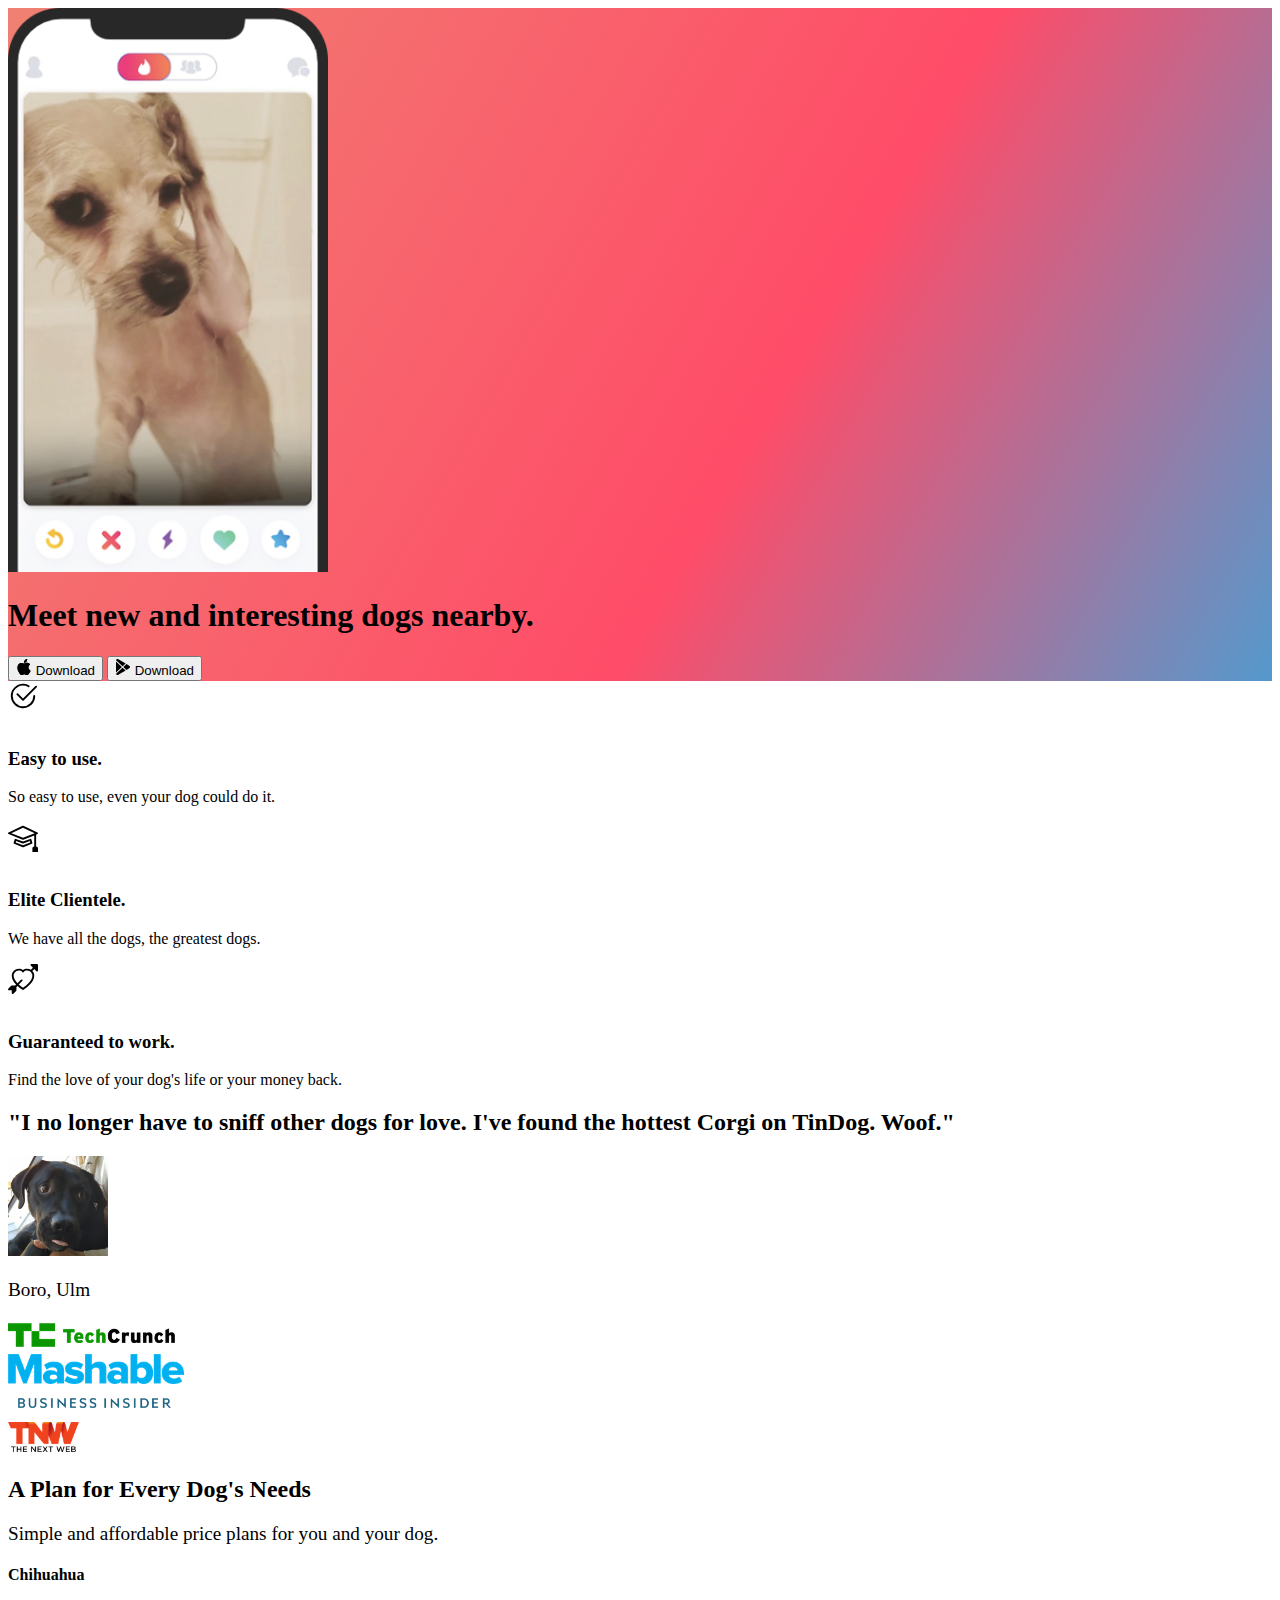
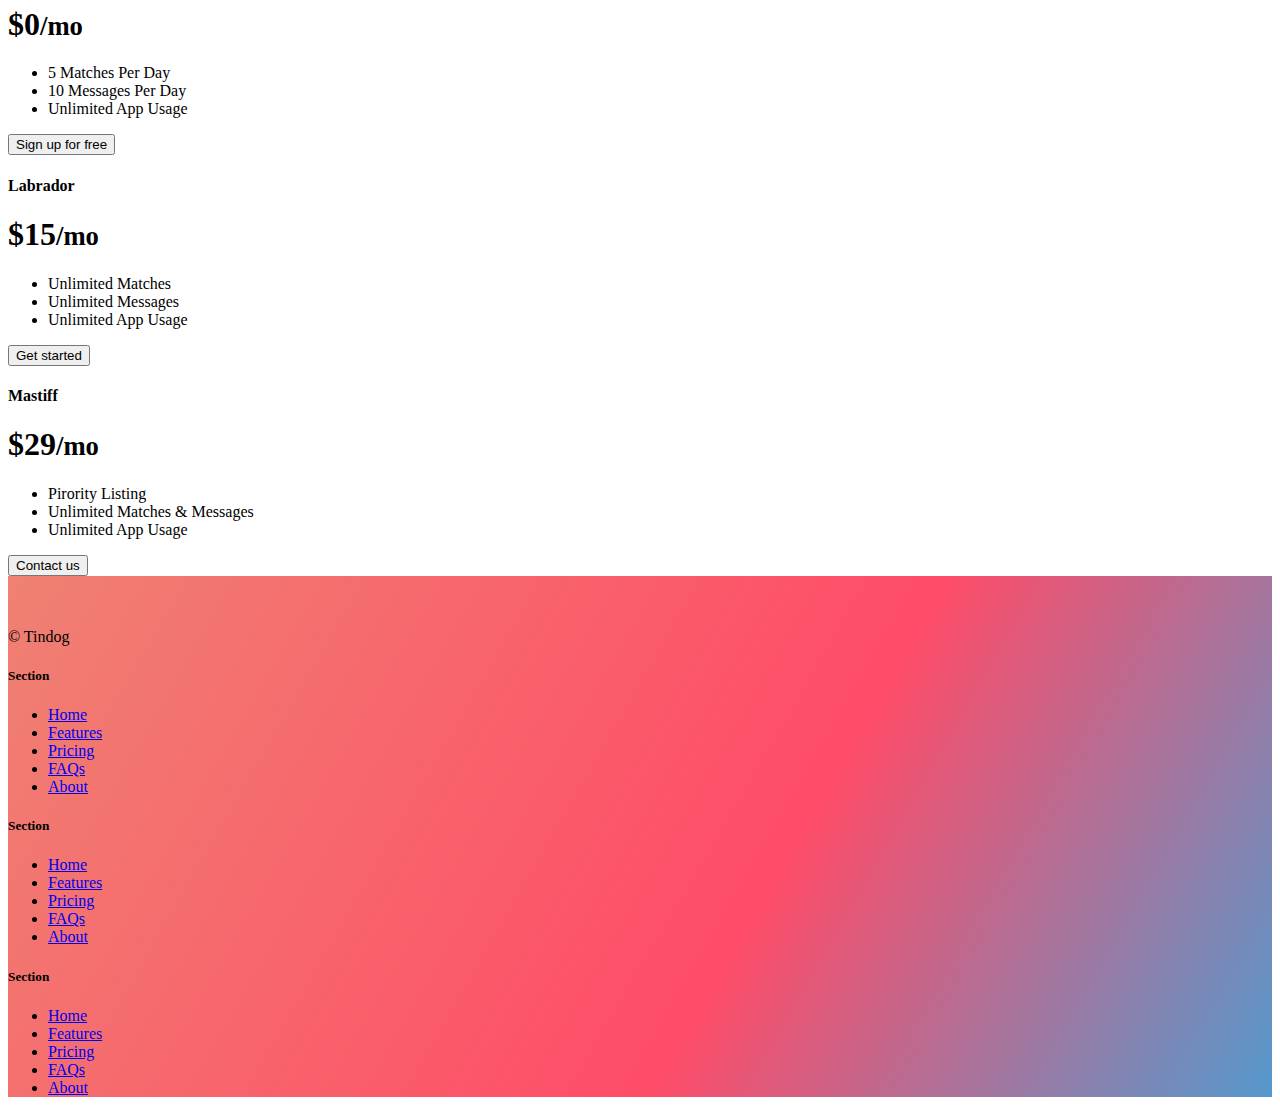
<file: index.html>
<!DOCTYPE html>
<html lang="en">

<head>
  <meta charset="UTF-8">
  <meta name="viewport" content="width=device-width, initial-scale=1.0">
  <title>TinDog</title>

  <link href="https://cdn.jsdelivr.net/npm/bootstrap@5.3.0/dist/css/bootstrap.min.css" rel="stylesheet" integrity="sha384-9ndCyUaIbzAi2FUVXJi0CjmCapSmO7SnpJef0486qhLnuZ2cdeRhO02iuK6FUUVM" crossorigin="anonymous">
  <link href="./css/style.css" ref="stylesheet">
  <style>
    .gradient-background {
  background: linear-gradient(300deg, #00bfff, #ff4c68, #ef8172);
  background-size: 120% 120%;
  animation: gradient-animation 18s ease infinite;
  }

  .icon-square {
  width: 3rem;
  height: 3rem;
  border-radius: 0.75rem;

}
  </style>

</head>

<body>

  <!-- Title -->
  <section id="title" class="gradient-background">
    <div class="container">
    <div class="container col-xxl-12 px-4 pt-5">
      <div class="row flex-lg-row-reverse align-items-center g-5 pt-5">
        <div class="col-10 col-sm-8 col-lg-6">
          <img src="./images/iphone.png" class="d-block mx-lg-auto img-fluid" alt="Bootstrap Themes" width="320" loading="lazy">
        </div>
        <div class="col-lg-6">
          <h1 class="display-5 fw-bold text-body-emphasis lh-1 mb-3">Meet new and interesting dogs nearby.</h1>
          <!-- <p class="lead">Quickly design and customize responsive mobile-first sites with Bootstrap, the world’s most popular front-end open source toolkit, featuring Sass variables and mixins, responsive grid system, extensive prebuilt components, and powerful JavaScript plugins.</p> -->
          <div class="d-grid gap-2 d-md-flex justify-content-md-start">
            <!-- <button type="button" class="btn btn-primary btn-lg px-4 me-md-2">Primary</button> -->
            <button type="button" class="btn btn-light btn-lg">
              <svg xmlns="http://www.w3.org/2000/svg" width="16" height="16" fill="currentColor"
                class="bi bi-apple mb-1" viewBox="0 0 16 16">
                <path
                                d="M11.182.008C11.148-.03 9.923.023 8.857 1.18c-1.066 1.156-.902 2.482-.878 2.516.024.034 1.52.087 2.475-1.258.955-1.345.762-2.391.728-2.43Zm3.314 11.733c-.048-.096-2.325-1.234-2.113-3.422.212-2.189 1.675-2.789 1.698-2.854.023-.065-.597-.79-1.254-1.157a3.692 3.692 0 0 0-1.563-.434c-.108-.003-.483-.095-1.254.116-.508.139-1.653.589-1.968.607-.316.018-1.256-.522-2.267-.665-.647-.125-1.333.131-1.824.328-.49.196-1.422.754-2.074 2.237-.652 1.482-.311 3.83-.067 4.56.244.729.625 1.924 1.273 2.796.576.984 1.34 1.667 1.659 1.899.319.232 1.219.386 1.843.067.502-.308 1.408-.485 1.766-.472.357.013 1.061.154 1.782.539.571.197 1.111.115 1.652-.105.541-.221 1.324-1.059 2.238-2.758.347-.79.505-1.217.473-1.282Z" />
                <path
                                d="M11.182.008C11.148-.03 9.923.023 8.857 1.18c-1.066 1.156-.902 2.482-.878 2.516.024.034 1.52.087 2.475-1.258.955-1.345.762-2.391.728-2.43Zm3.314 11.733c-.048-.096-2.325-1.234-2.113-3.422.212-2.189 1.675-2.789 1.698-2.854.023-.065-.597-.79-1.254-1.157a3.692 3.692 0 0 0-1.563-.434c-.108-.003-.483-.095-1.254.116-.508.139-1.653.589-1.968.607-.316.018-1.256-.522-2.267-.665-.647-.125-1.333.131-1.824.328-.49.196-1.422.754-2.074 2.237-.652 1.482-.311 3.83-.067 4.56.244.729.625 1.924 1.273 2.796.576.984 1.34 1.667 1.659 1.899.319.232 1.219.386 1.843.067.502-.308 1.408-.485 1.766-.472.357.013 1.061.154 1.782.539.571.197 1.111.115 1.652-.105.541-.221 1.324-1.059 2.238-2.758.347-.79.505-1.217.473-1.282Z" />
              </svg>
              Download
            </button>
            <!-- <button type="button" class="btn btn-outline-secondary btn-lg px-4">Default</button> -->
            <button type="button" class="btn btn-outline-light btn-lg">
              <svg xmlns="http://www.w3.org/2000/svg" width="16" height="16" fill="currentColor"
                class="bi bi-google-play mb-1" viewBox="0 0 16 16">
                <path
                                d="M14.222 9.374c1.037-.61 1.037-2.137 0-2.748L11.528 5.04 8.32 8l3.207 2.96 2.694-1.586Zm-3.595 2.116L7.583 8.68 1.03 14.73c.201 1.029 1.36 1.61 2.303 1.055l7.294-4.295ZM1 13.396V2.603L6.846 8 1 13.396ZM1.03 1.27l6.553 6.05 3.044-2.81L3.333.215C2.39-.341 1.231.24 1.03 1.27Z" />
              </svg>
              Download
            </button>
          </div>
        </div>
      </div>
    </div>
  </div>
  </section>
  <!-- Features -->
  <section id="features">
    <div class="container px-4 py-5" id="hanging-icons">
      <!-- <h2 class="pb-2 border-bottom">Hanging icons</h2> -->
      <div class="row g-4 py-5 row-cols-1 row-cols-lg-3">
        <div class="col d-flex align-items-start">
          <div class="icon-square text-body-emphasis bg-body-secondary d-inline-flex align-items-center justify-content-center fs-4 flex-shrink-0 me-3">
            <!-- <svg class="bi" width="1em" height="1em"><use xlink:href="#toggles2"></use></svg> -->
            <svg xmlns="http://www.w3.org/2000/svg" height="30" fill="currentColor" class="bi bi-check2-circle"
              viewBox="0 0 16 16">
            <path
                            d="M2.5 8a5.5 5.5 0 0 1 8.25-4.764.5.5 0 0 0 .5-.866A6.5 6.5 0 1 0 14.5 8a.5.5 0 0 0-1 0 5.5 5.5 0 1 1-11 0z" />
            <path
                            d="M15.354 3.354a.5.5 0 0 0-.708-.708L8 9.293 5.354 6.646a.5.5 0 1 0-.708.708l3 3a.5.5 0 0 0 .708 0l7-7z" />
            </svg>
          </div>
          <div>
            <h3 class="fs-2 text-body-emphasis">Easy to use.</h3>      
            <p>So easy to use, even your dog could do it.</p>
            
          </div>
        </div>
        <div class="col d-flex align-items-start">
          <div class="icon-square text-body-emphasis bg-body-secondary d-inline-flex align-items-center justify-content-center fs-4 flex-shrink-0 me-3">
            <!-- <svg class="bi" width="1em" height="1em"><use xlink:href="#cpu-fill"></use></svg> -->
            <svg xmlns="http://www.w3.org/2000/svg" height="30" fill="currentColor" class="bi bi-mortarboard" viewBox="0 0 16 16">
              <path d="M8.211 2.047a.5.5 0 0 0-.422 0l-7.5 3.5a.5.5 0 0 0 .025.917l7.5 3a.5.5 0 0 0 .372 0L14 7.14V13a1 1 0 0 0-1 1v2h3v-2a1 1 0 0 0-1-1V6.739l.686-.275a.5.5 0 0 0 .025-.917l-7.5-3.5ZM8 8.46 1.758 5.965 8 3.052l6.242 2.913L8 8.46Z"/>
              <path d="M4.176 9.032a.5.5 0 0 0-.656.327l-.5 1.7a.5.5 0 0 0 .294.605l4.5 1.8a.5.5 0 0 0 .372 0l4.5-1.8a.5.5 0 0 0 .294-.605l-.5-1.7a.5.5 0 0 0-.656-.327L8 10.466 4.176 9.032Zm-.068 1.873.22-.748 3.496 1.311a.5.5 0 0 0 .352 0l3.496-1.311.22.748L8 12.46l-3.892-1.556Z"/>
              </svg>
          </div>
          <div>
            <h3 class="fs-2 text-body-emphasis">Elite Clientele.</h3>
            <p>We have all the dogs, the greatest dogs.</p>

          </div>
        </div>
        <div class="col d-flex align-items-start">
          <div class="icon-square text-body-emphasis bg-body-secondary d-inline-flex align-items-center justify-content-center fs-4 flex-shrink-0 me-3">
            <!-- <svg class="bi" width="1em" height="1em"><use xlink:href="#tools"></use></svg> -->
            <svg xmlns="http://www.w3.org/2000/svg" height="30" fill="currentColor" class="bi bi-arrow-through-heart"
              viewBox="0 0 16 16">
            <path fill-rule="evenodd"
                            d="M2.854 15.854A.5.5 0 0 1 2 15.5V14H.5a.5.5 0 0 1-.354-.854l1.5-1.5A.5.5 0 0 1 2 11.5h1.793l.53-.53c-.771-.802-1.328-1.58-1.704-2.32-.798-1.575-.775-2.996-.213-4.092C3.426 2.565 6.18 1.809 8 3.233c1.25-.98 2.944-.928 4.212-.152L13.292 2 12.147.854A.5.5 0 0 1 12.5 0h3a.5.5 0 0 1 .5.5v3a.5.5 0 0 1-.854.354L14 2.707l-1.006 1.006c.236.248.44.531.6.845.562 1.096.585 2.517-.213 4.092-.793 1.563-2.395 3.288-5.105 5.08L8 13.912l-.276-.182a21.86 21.86 0 0 1-2.685-2.062l-.539.54V14a.5.5 0 0 1-.146.354l-1.5 1.5Zm2.893-4.894A20.419 20.419 0 0 0 8 12.71c2.456-1.666 3.827-3.207 4.489-4.512.679-1.34.607-2.42.215-3.185-.817-1.595-3.087-2.054-4.346-.761L8 4.62l-.358-.368c-1.259-1.293-3.53-.834-4.346.761-.392.766-.464 1.845.215 3.185.323.636.815 1.33 1.519 2.065l1.866-1.867a.5.5 0 1 1 .708.708L5.747 10.96Z" />
            </svg>
          </div>
          <div>
            <h3 class="fs-2 text-body-emphasis">Guaranteed to work.</h3>
            <p>Find the love of your dog's life or your money back.</p>

          </div>
        </div>
      </div>
    </div>
  </section>
  <!-- Testimonial -->
  <section id="testimonial">
  <div class="container text-center">
    <h2 class="mb-5">"I no longer have to sniff other dogs for love. I've found the hottest Corgi on TinDog. Woof."</h2>
    <!-- <svg class="bd-placeholder-img rounded-circle" width="100" height="100" xmlns="http://www.w3.org/2000/svg" role="img" aria-label="Placeholder" preserveAspectRatio="xMidYMid slice" focusable="false"><title>Placeholder</title><rect width="100%" height="100%" fill="var(--bs-secondary-color)"></rect></svg> -->
    <img src="./images/Borochen.jpg" height="100px" class="rounded-circle">
    
    <p class="mt-2" style="font-size: larger;font-weight: 300;">Boro, Ulm</p>
    <div class="row align-items-center my-5">
      <div class="col-lg-3 col-sm-12" >
        <img src="./images/techcrunch.png" height="30px">
      </div>
      <div class="col-lg-3 col-sm-12" >
        <img src="./images/mashable.png" height="30px">
      </div>
      <div class="col-lg-3 col-sm-12" >
        <img src="./images/bizinsider.png" height="30px">
      </div>
      <div class="col-lg-3 col-sm-12" >
        <img src="./images/tnw.png" height="30px">
      </div>
    </div>
  </div>
  </section>
  <!-- Pricing -->
  <section id="pricing">
    <div class="container text-center pt-5">
      <h2 class="display-5 fw-medium">A Plan for Every Dog's Needs</h2>
      <p style="font-size: larger;font-weight: 350;" class="mb-5">Simple and affordable price plans for you and your dog.</p>
      <div class="row row-cols-1 row-cols-md-3 mb-3 text-center">
        <div class="col">
          <div class="card mb-4 rounded-3 shadow-sm">
            <div class="card-header py-3">
              <h4 class="my-0 fw-normal">Chihuahua</h4>
            </div>
            <div class="card-body">
              <h1 class="card-title pricing-card-title">$0<small class="text-body-secondary fw-light">/mo</small></h1>
              <ul class="list-unstyled mt-3 mb-4">
                <li>5 Matches Per Day</li>
                <li>10 Messages Per Day</li>
                <li>Unlimited App Usage</li>
              </ul>
              <button type="button" class="w-100 btn btn-lg btn-outline-dark">Sign up for free</button>
            </div>
          </div>
        </div>
        <div class="col">
          <div class="card mb-4 rounded-3 shadow-sm">
            <div class="card-header py-3">
              <h4 class="my-0 fw-normal">Labrador</h4>
            </div>
            <div class="card-body">
              <h1 class="card-title pricing-card-title">$15<small class="text-body-secondary fw-light">/mo</small></h1>
              <ul class="list-unstyled mt-3 mb-4">
                <li>Unlimited Matches</li>
                <li>Unlimited Messages</li>
                <li>Unlimited App Usage</li>
              </ul>
              <button type="button" class="w-100 btn btn-lg btn-dark">Get started</button>
            </div>
          </div>
        </div>
        <div class="col">
          <div class="card mb-4 rounded-3 shadow-sm border-dark">
            <div class="card-header py-3 text-bg-dark border-dark">
              <h4 class="my-0 fw-normal">Mastiff</h4>
            </div>
            <div class="card-body">
              <h1 class="card-title pricing-card-title">$29<small class="text-body-secondary fw-light">/mo</small></h1>
              <ul class="list-unstyled mt-3 mb-4">
                <li>Pirority Listing</li>
                <li>Unlimited Matches & Messages</li>
                <li>Unlimited App Usage</li>
              </ul>
              <button type="button" class="w-100 btn btn-lg btn-dark">Contact us</button>
            </div>
          </div>
        </div>
      </div>
    </div>
  </section>
  <!-- Footer -->
  <section id="footer" class="gradient-background" >
    <div class="container">
      <footer class="row row-cols-1 row-cols-sm-2 row-cols-md-5 py-5 border-top">
        <div class="col mb-3">
          <a href="/" class="d-flex align-items-center mb-3 link-body-emphasis text-decoration-none">
            <svg class="bi me-2" width="40" height="32"><use xlink:href="#bootstrap"></use></svg>
          </a>
          <p class="text-body-secondary">© Tindog</p>
        </div>
    
        <div class="col mb-3">
    
        </div>
    
        <div class="col mb-3">
          <h5>Section</h5>
          <ul class="nav flex-column">
            <li class="nav-item mb-2"><a href="#" class="nav-link p-0 text-body-secondary">Home</a></li>
            <li class="nav-item mb-2"><a href="#" class="nav-link p-0 text-body-secondary">Features</a></li>
            <li class="nav-item mb-2"><a href="#" class="nav-link p-0 text-body-secondary">Pricing</a></li>
            <li class="nav-item mb-2"><a href="#" class="nav-link p-0 text-body-secondary">FAQs</a></li>
            <li class="nav-item mb-2"><a href="#" class="nav-link p-0 text-body-secondary">About</a></li>
          </ul>
        </div>
    
        <div class="col mb-3">
          <h5>Section</h5>
          <ul class="nav flex-column">
            <li class="nav-item mb-2"><a href="#" class="nav-link p-0 text-body-secondary">Home</a></li>
            <li class="nav-item mb-2"><a href="#" class="nav-link p-0 text-body-secondary">Features</a></li>
            <li class="nav-item mb-2"><a href="#" class="nav-link p-0 text-body-secondary">Pricing</a></li>
            <li class="nav-item mb-2"><a href="#" class="nav-link p-0 text-body-secondary">FAQs</a></li>
            <li class="nav-item mb-2"><a href="#" class="nav-link p-0 text-body-secondary">About</a></li>
          </ul>
        </div>
    
        <div class="col mb-3">
          <h5>Section</h5>
          <ul class="nav flex-column">
            <li class="nav-item mb-2"><a href="#" class="nav-link p-0 text-body-secondary">Home</a></li>
            <li class="nav-item mb-2"><a href="#" class="nav-link p-0 text-body-secondary">Features</a></li>
            <li class="nav-item mb-2"><a href="#" class="nav-link p-0 text-body-secondary">Pricing</a></li>
            <li class="nav-item mb-2"><a href="#" class="nav-link p-0 text-body-secondary">FAQs</a></li>
            <li class="nav-item mb-2"><a href="#" class="nav-link p-0 text-body-secondary">About</a></li>
          </ul>
        </div>
      </footer>
    </div>
  </section>

  <script src="https://cdn.jsdelivr.net/npm/bootstrap@5.3.0/dist/js/bootstrap.bundle.min.js" integrity="sha384-geWF76RCwLtnZ8qwWowPQNguL3RmwHVBC9FhGdlKrxdiJJigb/j/68SIy3Te4Bkz" crossorigin="anonymous"></script>
</body>

</html>
</file>
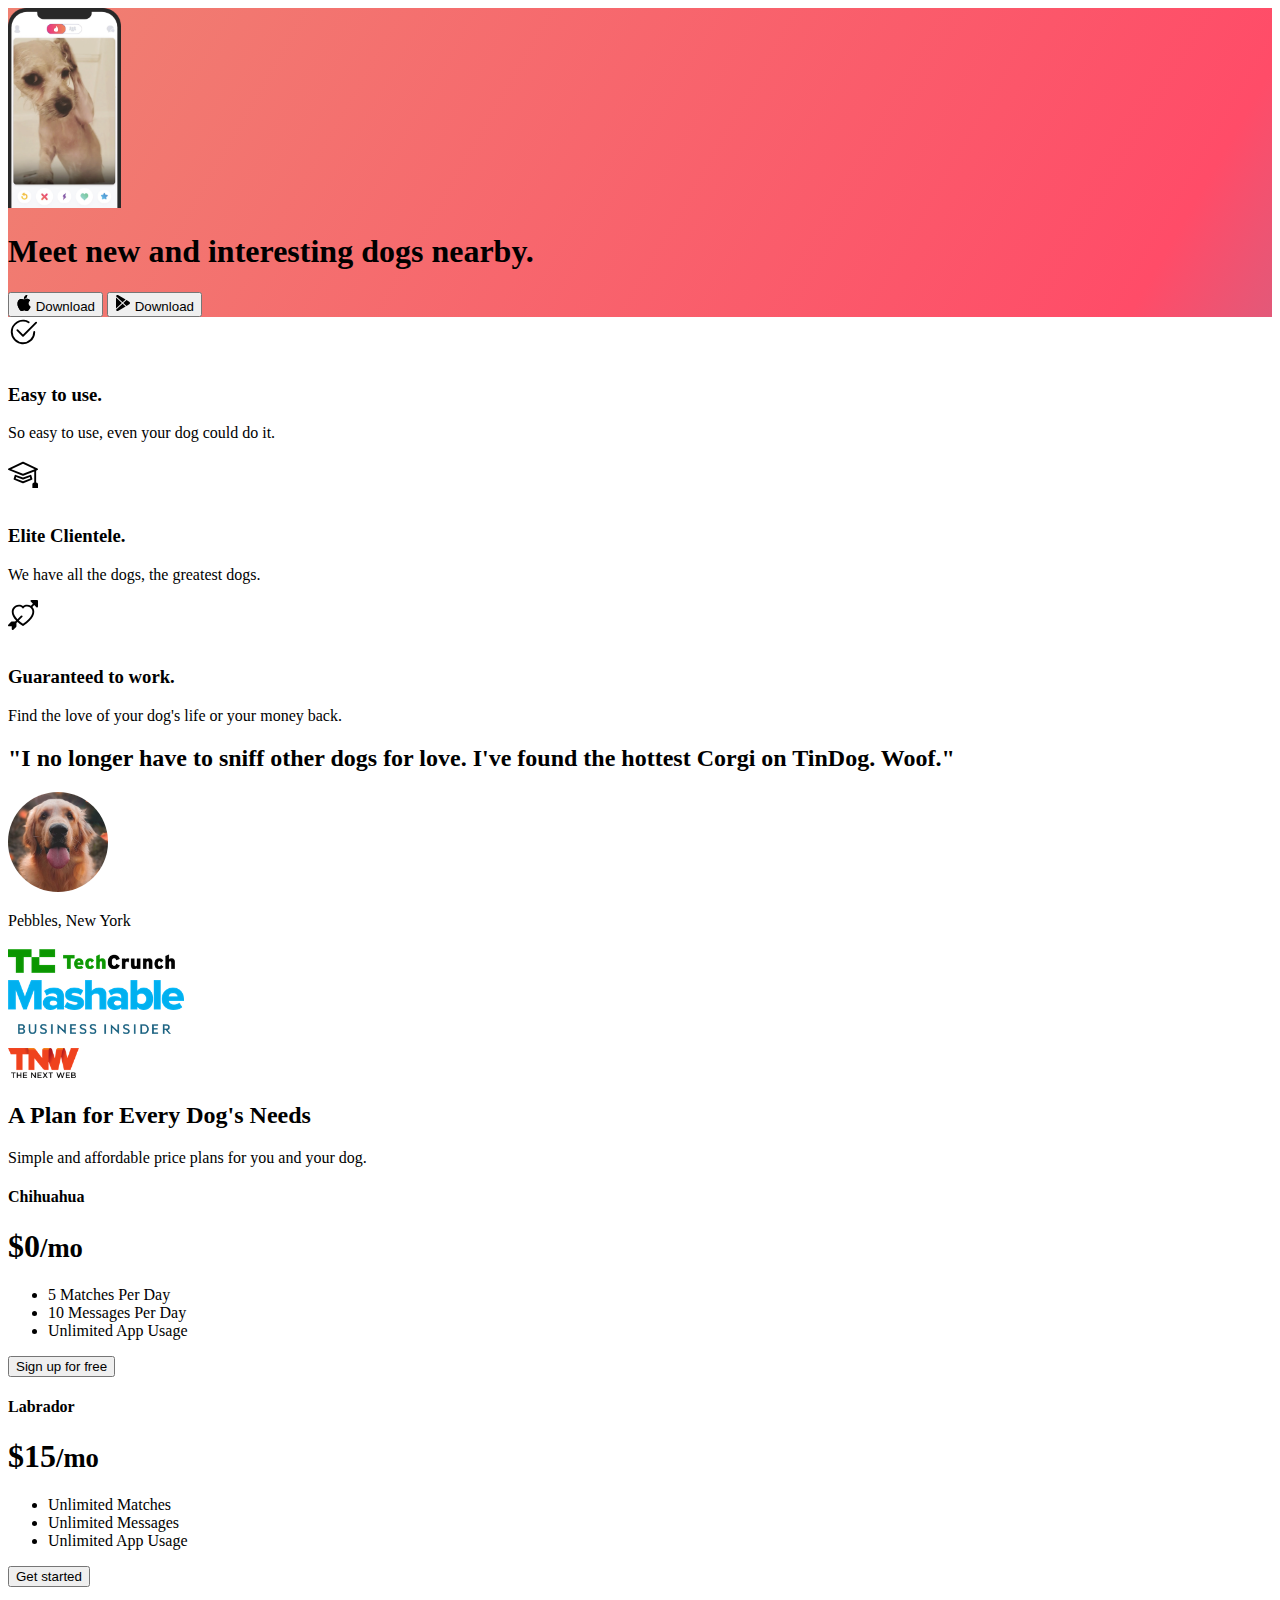
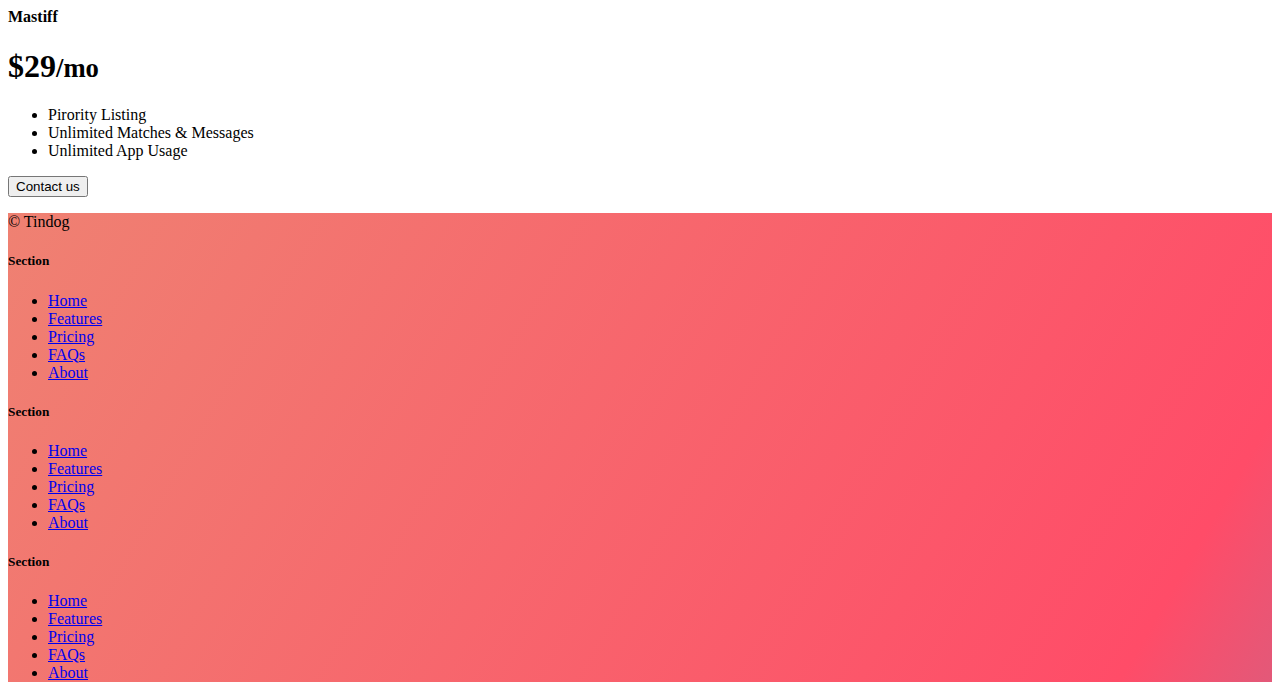
<file: solution.html>
<!DOCTYPE html>
<html lang="en">

<head>
  <meta charset="UTF-8">
  <meta name="viewport" content="width=device-width, initial-scale=1.0">
  <title>TinDog</title>
  <link href="https://cdn.jsdelivr.net/npm/bootstrap@5.3.0-alpha3/dist/css/bootstrap.min.css" rel="stylesheet"
    integrity="sha384-KK94CHFLLe+nY2dmCWGMq91rCGa5gtU4mk92HdvYe+M/SXH301p5ILy+dN9+nJOZ" crossorigin="anonymous">
  <link rel="stylesheet" href="./css/solution.css">
</head>

<body>


  <!-- Title -->
  <section id="title" class="gradient-background">

    <div class="container col-xxl-8 px-4 pt-5">
      <div class="row flex-lg-row-reverse align-items-center g-5 pt-5">
        <div class="col-10 col-sm-8 col-lg-6">
          <img src="./images/iphone.png" class="d-block mx-lg-auto img-fluid" alt="Bootstrap Themes" height="200"
            loading="lazy">
        </div>
        <div class="col-lg-6">
          <h1 class="display-5 fw-bold text-body-emphasis lh-1 mb-3">Meet new and interesting dogs nearby.</h1>

          <div class="d-grid gap-2 d-md-flex justify-content-md-start">
            <button type="button" class="btn btn-light btn-lg px-4 me-md-2"><svg xmlns="http://www.w3.org/2000/svg"
                width="16" height="16" fill="currentColor" class="bi bi-apple mb-1" viewBox="0 0 16 16">
                <path
                  d="M11.182.008C11.148-.03 9.923.023 8.857 1.18c-1.066 1.156-.902 2.482-.878 2.516.024.034 1.52.087 2.475-1.258.955-1.345.762-2.391.728-2.43Zm3.314 11.733c-.048-.096-2.325-1.234-2.113-3.422.212-2.189 1.675-2.789 1.698-2.854.023-.065-.597-.79-1.254-1.157a3.692 3.692 0 0 0-1.563-.434c-.108-.003-.483-.095-1.254.116-.508.139-1.653.589-1.968.607-.316.018-1.256-.522-2.267-.665-.647-.125-1.333.131-1.824.328-.49.196-1.422.754-2.074 2.237-.652 1.482-.311 3.83-.067 4.56.244.729.625 1.924 1.273 2.796.576.984 1.34 1.667 1.659 1.899.319.232 1.219.386 1.843.067.502-.308 1.408-.485 1.766-.472.357.013 1.061.154 1.782.539.571.197 1.111.115 1.652-.105.541-.221 1.324-1.059 2.238-2.758.347-.79.505-1.217.473-1.282Z" />
                <path
                  d="M11.182.008C11.148-.03 9.923.023 8.857 1.18c-1.066 1.156-.902 2.482-.878 2.516.024.034 1.52.087 2.475-1.258.955-1.345.762-2.391.728-2.43Zm3.314 11.733c-.048-.096-2.325-1.234-2.113-3.422.212-2.189 1.675-2.789 1.698-2.854.023-.065-.597-.79-1.254-1.157a3.692 3.692 0 0 0-1.563-.434c-.108-.003-.483-.095-1.254.116-.508.139-1.653.589-1.968.607-.316.018-1.256-.522-2.267-.665-.647-.125-1.333.131-1.824.328-.49.196-1.422.754-2.074 2.237-.652 1.482-.311 3.83-.067 4.56.244.729.625 1.924 1.273 2.796.576.984 1.34 1.667 1.659 1.899.319.232 1.219.386 1.843.067.502-.308 1.408-.485 1.766-.472.357.013 1.061.154 1.782.539.571.197 1.111.115 1.652-.105.541-.221 1.324-1.059 2.238-2.758.347-.79.505-1.217.473-1.282Z" />
              </svg> Download</button>
            <button type="button" class="btn btn-outline-light btn-lg px-4"><svg xmlns="http://www.w3.org/2000/svg"
                width="16" height="16" fill="currentColor" class="bi bi-google-play mb-1" viewBox="0 0 16 16">
                <path
                  d="M14.222 9.374c1.037-.61 1.037-2.137 0-2.748L11.528 5.04 8.32 8l3.207 2.96 2.694-1.586Zm-3.595 2.116L7.583 8.68 1.03 14.73c.201 1.029 1.36 1.61 2.303 1.055l7.294-4.295ZM1 13.396V2.603L6.846 8 1 13.396ZM1.03 1.27l6.553 6.05 3.044-2.81L3.333.215C2.39-.341 1.231.24 1.03 1.27Z" />
              </svg> Download</button>
          </div>
        </div>
      </div>
    </div>
  </section>
  <!-- Features -->
  <section id="features">
    <div class="container mt-5">
      <div class="row g-4 py-5 row-cols-1 row-cols-lg-3">
        <div class="col d-flex align-items-start">
          <div
            class="icon-square text-body-emphasis bg-body-secondary d-inline-flex align-items-center justify-content-center fs-4 flex-shrink-0 me-3">
            <svg xmlns="http://www.w3.org/2000/svg" height="30" fill="currentColor" class="bi bi-check2-circle"
              viewBox="0 0 16 16">
              <path
                d="M2.5 8a5.5 5.5 0 0 1 8.25-4.764.5.5 0 0 0 .5-.866A6.5 6.5 0 1 0 14.5 8a.5.5 0 0 0-1 0 5.5 5.5 0 1 1-11 0z" />
              <path
                d="M15.354 3.354a.5.5 0 0 0-.708-.708L8 9.293 5.354 6.646a.5.5 0 1 0-.708.708l3 3a.5.5 0 0 0 .708 0l7-7z" />
            </svg>
          </div>
          <div>
            <h3 class="fs-2">Easy to use.</h3>
            <p>So easy to use, even your dog could do it.</p>

          </div>
        </div>
        <div class="col d-flex align-items-start">
          <div
            class="icon-square text-body-emphasis bg-body-secondary d-inline-flex align-items-center justify-content-center fs-4 flex-shrink-0 me-3">
            <svg xmlns="http://www.w3.org/2000/svg" height="30" fill="currentColor" class="bi bi-mortarboard"
              viewBox="0 0 16 16">
              <path
                d="M8.211 2.047a.5.5 0 0 0-.422 0l-7.5 3.5a.5.5 0 0 0 .025.917l7.5 3a.5.5 0 0 0 .372 0L14 7.14V13a1 1 0 0 0-1 1v2h3v-2a1 1 0 0 0-1-1V6.739l.686-.275a.5.5 0 0 0 .025-.917l-7.5-3.5ZM8 8.46 1.758 5.965 8 3.052l6.242 2.913L8 8.46Z" />
              <path
                d="M4.176 9.032a.5.5 0 0 0-.656.327l-.5 1.7a.5.5 0 0 0 .294.605l4.5 1.8a.5.5 0 0 0 .372 0l4.5-1.8a.5.5 0 0 0 .294-.605l-.5-1.7a.5.5 0 0 0-.656-.327L8 10.466 4.176 9.032Zm-.068 1.873.22-.748 3.496 1.311a.5.5 0 0 0 .352 0l3.496-1.311.22.748L8 12.46l-3.892-1.556Z" />
            </svg>
          </div>
          <div>
            <h3 class="fs-2">Elite Clientele.</h3>
            <p>We have all the dogs, the greatest dogs.</p>

          </div>
        </div>
        <div class="col d-flex align-items-start">
          <div
            class="icon-square text-body-emphasis bg-body-secondary d-inline-flex align-items-center justify-content-center fs-4 flex-shrink-0 me-3">
            <svg xmlns="http://www.w3.org/2000/svg" height="30" fill="currentColor" class="bi bi-arrow-through-heart"
              viewBox="0 0 16 16">
              <path fill-rule="evenodd"
                d="M2.854 15.854A.5.5 0 0 1 2 15.5V14H.5a.5.5 0 0 1-.354-.854l1.5-1.5A.5.5 0 0 1 2 11.5h1.793l.53-.53c-.771-.802-1.328-1.58-1.704-2.32-.798-1.575-.775-2.996-.213-4.092C3.426 2.565 6.18 1.809 8 3.233c1.25-.98 2.944-.928 4.212-.152L13.292 2 12.147.854A.5.5 0 0 1 12.5 0h3a.5.5 0 0 1 .5.5v3a.5.5 0 0 1-.854.354L14 2.707l-1.006 1.006c.236.248.44.531.6.845.562 1.096.585 2.517-.213 4.092-.793 1.563-2.395 3.288-5.105 5.08L8 13.912l-.276-.182a21.86 21.86 0 0 1-2.685-2.062l-.539.54V14a.5.5 0 0 1-.146.354l-1.5 1.5Zm2.893-4.894A20.419 20.419 0 0 0 8 12.71c2.456-1.666 3.827-3.207 4.489-4.512.679-1.34.607-2.42.215-3.185-.817-1.595-3.087-2.054-4.346-.761L8 4.62l-.358-.368c-1.259-1.293-3.53-.834-4.346.761-.392.766-.464 1.845.215 3.185.323.636.815 1.33 1.519 2.065l1.866-1.867a.5.5 0 1 1 .708.708L5.747 10.96Z" />
            </svg>
          </div>
          <div>
            <h3 class="fs-2">Guaranteed to work.</h3>
            <p>Find the love of your dog's life or your money back.</p>

          </div>
        </div>
      </div>
    </div>
  </section>
  <!-- Testimonial -->
  <section id="testimonial">
    <div class="my-5">
      <div class="p-5 text-center bg-body-tertiary">
        <div class="container py-5">
          <h2 class="text-body-emphasis">"I no longer have to sniff other dogs for love. I've found the hottest Corgi on
            TinDog. Woof."</h2>
          <img class="profile-img mt-5" src="./images/dog-img.jpg" alt="dog image">
          <p class="col-lg-8 mx-auto lead mt-2">
            Pebbles, New York
          </p>
        </div>

        <div class="container">
          <div class="row">
            <div class="col-lg-3 col-sm-12">
              <img src="./images/techcrunch.png" alt="techcrunch" height="30">
            </div>
            <div class="col-lg-3 col-sm-12">
              <img src="./images/mashable.png" alt="mashable" height="30">
            </div>
            <div class="col-lg-3 col-sm-12">
              <img src="./images/bizinsider.png" alt="bizinsider" height="30">
            </div>
            <div class="col-lg-3 col-sm-12">
              <img src="./images/tnw.png" alt="tnw" height="30">
            </div>
          </div>
        </div>
      </div>
    </div>
  </section>
  <!-- Pricing -->
  <section id="pricing">
    <div class="container">
      <div class="pricing-header p-3 pb-md-4 mx-auto text-center">
        <h2 class="display-4 fw-normal">A Plan for Every Dog's Needs</h2>
        <p class="fs-5 text-body-secondary">Simple and affordable price plans for you and your dog.
      </div>
      <div class="row row-cols-1 row-cols-md-3 mb-3 text-center">
        <div class="col">
          <div class="card mb-4 rounded-3 shadow-sm">
            <div class="card-header py-3">
              <h4 class="my-0 fw-normal">Chihuahua</h4>
            </div>
            <div class="card-body">
              <h1 class="card-title pricing-card-title">$0<small class="text-body-secondary fw-light">/mo</small></h1>
              <ul class="list-unstyled mt-3 mb-4">
                <li>5 Matches Per Day</li>
                <li>10 Messages Per Day</li>
                <li>Unlimited App Usage</li>
              </ul>
              <button type="button" class="w-100 btn btn-lg btn-outline-dark">Sign up for free</button>
            </div>
          </div>
        </div>
        <div class="col">
          <div class="card mb-4 rounded-3 shadow-sm">
            <div class="card-header py-3">
              <h4 class="my-0 fw-normal">Labrador</h4>
            </div>
            <div class="card-body">
              <h1 class="card-title pricing-card-title">$15<small class="text-body-secondary fw-light">/mo</small></h1>
              <ul class="list-unstyled mt-3 mb-4">
                <li>Unlimited Matches</li>
                <li>Unlimited Messages</li>
                <li>Unlimited App Usage</li>
              </ul>
              <button type="button" class="w-100 btn btn-lg btn-dark">Get started</button>
            </div>
          </div>
        </div>
        <div class="col">
          <div class="card mb-4 rounded-3 shadow-sm border-dark">
            <div class="card-header py-3 text-bg-dark border-dark">
              <h4 class="my-0 fw-normal">Mastiff</h4>
            </div>
            <div class="card-body">
              <h1 class="card-title pricing-card-title">$29<small class="text-body-secondary fw-light">/mo</small></h1>
              <ul class="list-unstyled mt-3 mb-4">
                <li>Pirority Listing</li>
                <li>Unlimited Matches & Messages</li>
                <li>Unlimited App Usage</li>
              </ul>
              <button type="button" class="w-100 btn btn-lg btn-dark">Contact us</button>
            </div>
          </div>
        </div>
      </div>
    </div>
  </section>
  <!-- Footer -->
  <section id="contact" class="gradient-background">
    <div class="container ">
      <footer class="row row-cols-1 row-cols-sm-2 row-cols-md-5 py-5 mt-5 border-top">
        <div class="col mb-3">

          <p class="text-body-secondary">© Tindog</p>
        </div>

        <div class="col mb-3">

        </div>

        <div class="col mb-3">
          <h5>Section</h5>
          <ul class="nav flex-column">
            <li class="nav-item mb-2"><a href="#" class="nav-link p-0 text-body-secondary">Home</a></li>
            <li class="nav-item mb-2"><a href="#" class="nav-link p-0 text-body-secondary">Features</a></li>
            <li class="nav-item mb-2"><a href="#" class="nav-link p-0 text-body-secondary">Pricing</a></li>
            <li class="nav-item mb-2"><a href="#" class="nav-link p-0 text-body-secondary">FAQs</a></li>
            <li class="nav-item mb-2"><a href="#" class="nav-link p-0 text-body-secondary">About</a></li>
          </ul>
        </div>

        <div class="col mb-3">
          <h5>Section</h5>
          <ul class="nav flex-column">
            <li class="nav-item mb-2"><a href="#" class="nav-link p-0 text-body-secondary">Home</a></li>
            <li class="nav-item mb-2"><a href="#" class="nav-link p-0 text-body-secondary">Features</a></li>
            <li class="nav-item mb-2"><a href="#" class="nav-link p-0 text-body-secondary">Pricing</a></li>
            <li class="nav-item mb-2"><a href="#" class="nav-link p-0 text-body-secondary">FAQs</a></li>
            <li class="nav-item mb-2"><a href="#" class="nav-link p-0 text-body-secondary">About</a></li>
          </ul>
        </div>

        <div class="col mb-3">
          <h5>Section</h5>
          <ul class="nav flex-column">
            <li class="nav-item mb-2"><a href="#" class="nav-link p-0 text-body-secondary">Home</a></li>
            <li class="nav-item mb-2"><a href="#" class="nav-link p-0 text-body-secondary">Features</a></li>
            <li class="nav-item mb-2"><a href="#" class="nav-link p-0 text-body-secondary">Pricing</a></li>
            <li class="nav-item mb-2"><a href="#" class="nav-link p-0 text-body-secondary">FAQs</a></li>
            <li class="nav-item mb-2"><a href="#" class="nav-link p-0 text-body-secondary">About</a></li>
          </ul>
        </div>
      </footer>
    </div>
  </section>
</body>

</html>
</file>
<file: css/style.css>
.gradient-background {
  background: linear-gradient(300deg, #00bfff, #ff4c68, #ef8172);
  background-size: 180% 180%;
  animation: gradient-animation 18s ease infinite;
}

@keyframes gradient-animation {
  0% {
    background-position: 0% 50%;
  }
  50% {
    background-position: 100% 50%;
  }
  100% {
    background-position: 0% 50%;
  }
}

.icon-square {
  width: 5rem;
  height: 5rem;
  border-radius: 0.75rem;

}

.profile-img {
  height: 100px;
  border-radius: 50%;
}
</file>
<file: css/solution.css>
.gradient-background {
  background: linear-gradient(300deg, #00bfff, #ff4c68, #ef8172);
  background-size: 180% 180%;
  animation: gradient-animation 18s ease infinite;
}

@keyframes gradient-animation {
  0% {
    background-position: 0% 50%;
  }
  50% {
    background-position: 100% 50%;
  }
  100% {
    background-position: 0% 50%;
  }
}

.icon-square {
  width: 3rem;
  height: 3rem;
  border-radius: 0.75rem;
}

.profile-img {
  border-radius: 50%;
  height: 100px;
}
</file>
